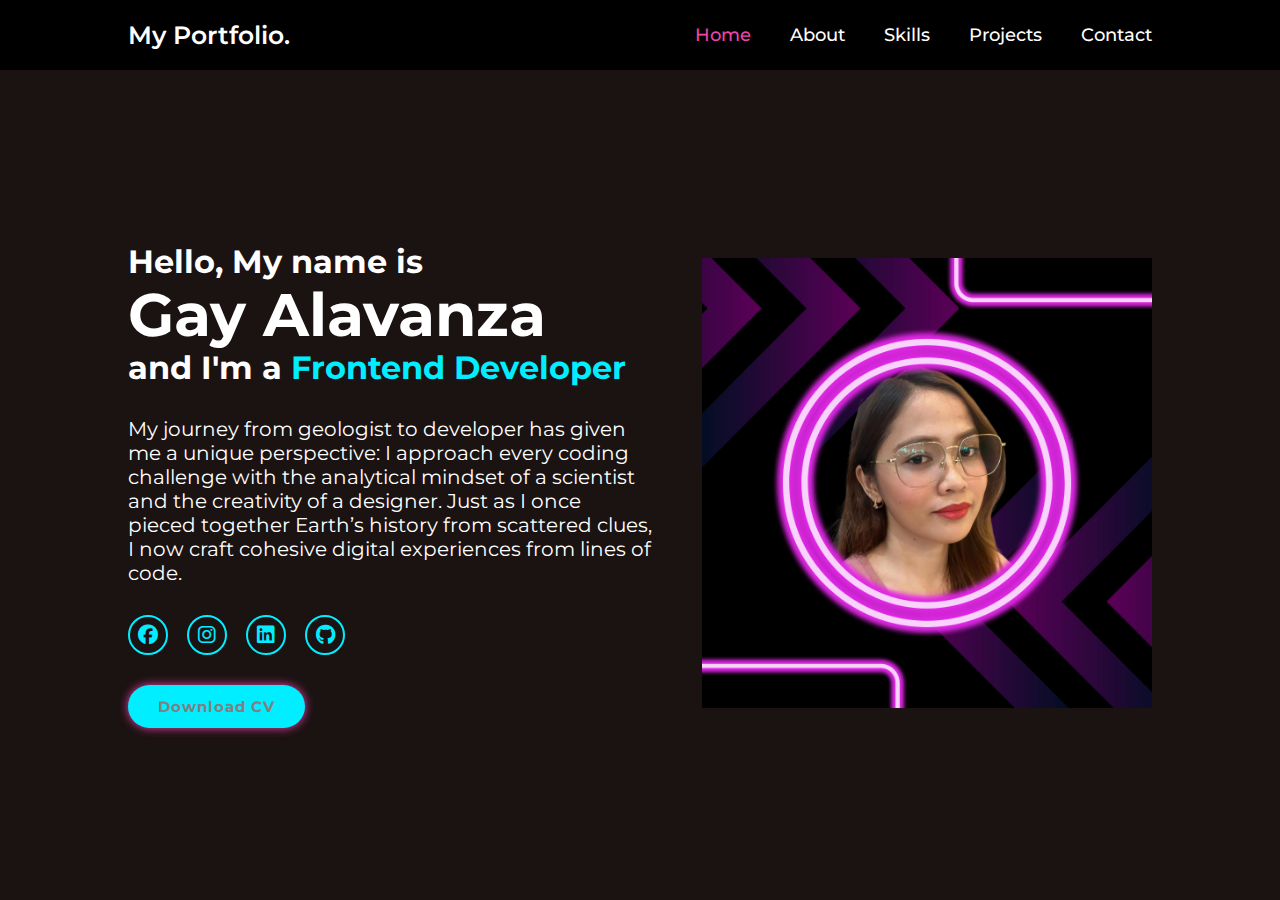
<file: index.html>
<!DOCTYPE html>
<html lang="en">
    <head>
        <meta charset="UTF-8">
        <meta http-equiv="X-UA-Compatible" content="IE-edge">
        <meta name="viewport" content="width=device-width, initial-scale=1.0">
        <title>Welcome to my Portfolio!</title>
        <link rel="preconnect" href="https://fonts.googleapis.com">
        <link rel="preconnect" href="https://fonts.gstatic.com" crossorigin>
        <link href="https://fonts.googleapis.com/css2?family=Montserrat:ital,wght@0,100..900;1,100..900&display=swap" rel="stylesheet">   
        <link rel="stylesheet" href="styles.css">
        <link rel="stylesheet" href="https://cdnjs.cloudflare.com/ajax/libs/font-awesome/6.5.2/css/all.min.css">   
    </head>
    <body>
        <header class="header">
            <p class="logo">My Portfolio.</p>
            <nav class="navbar">
                <a href="index.html" id="mainPage" class="active">Home</a>
                <a href="about-page/about.html" id="aboutPage" target="_blank">About</a>
                <a href="skills/skills.html" id="skillsPage" target="_blank">Skills</a>
                <a href="projects/projects.html" id="projectsPage" target="_blank">Projects</a>
                <a href="contact/contact.html" id="contactPage" target="_blank">Contact</a>
            </nav>
        </header>
        <section class="home">
            <div class="home-content">
                <h3>Hello, My name is</h3>
                <h1>Gay Alavanza</h1>
                <h3>and I'm a <span>Frontend Developer</span></h3>
                <p>My journey from geologist to developer has given me a unique perspective: I approach every coding challenge with the analytical mindset of a scientist and the creativity of a designer. Just as I once pieced together Earth’s history from scattered clues, I now craft cohesive digital experiences from lines of code.</p>
                <div class="social-media">
                    <a href="https://www.facebook.com/gayy.alavanza" id="facebook" target="_blank"><i class="fa-brands fa-facebook"></i></a>
                    <a href="https://www.instagram.com/lady_gster/profilecard/?igsh=MXAweDh5MjRwbDRmZQ==" id="instagram" target="_blank"><i class="fa-brands fa-instagram"></i></a>
                    <a href="https://www.linkedin.com/in/gay-alavanza-4215192a5/" id="linkedin" target="_blank"><i class="fa-brands fa-linkedin"></i></a>
                    <a href="https://github.com/gaalavanza" id="github" target="_blank"><i class="fa-brands fa-github"></i></a>
                </div>
                <a href="cv/gay-acut-alavanza-cv.pdf" class="btn" target="_blank">Download CV</a>
            </div>
            <div class="home-img">
                <img src="image/my-pic.jpg">
            </div>
        </section>
    </body>
</html>
</file>
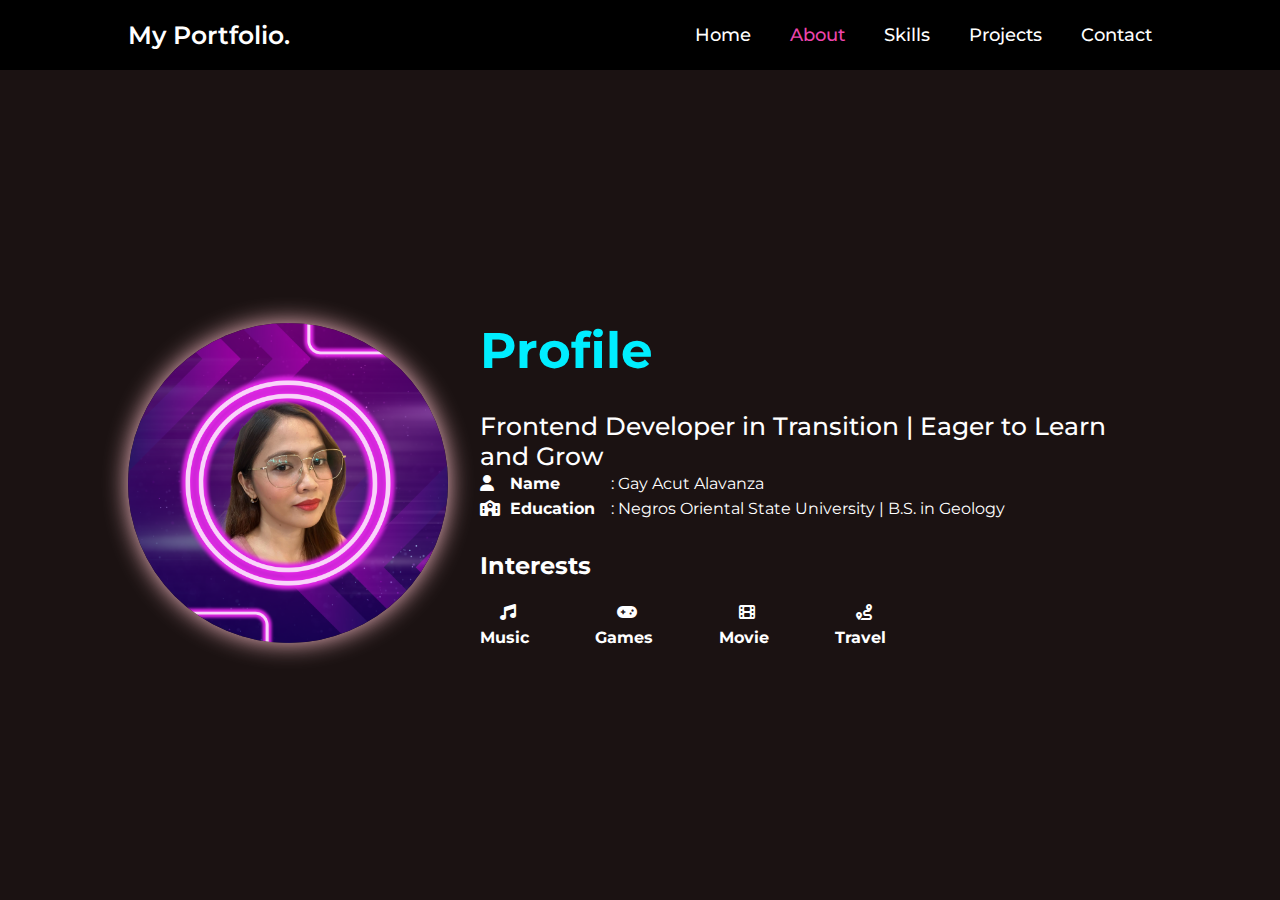
<file: about-page/about.html>
<!DOCTYPE html>
<html lang="en">
    <head>
        <meta charset="UTF-8">
        <meta http-equiv="X-UA-Compatible" content="IE-edge">
        <meta name="viewport" content="width=device-width, initial-scale=1.0">
        <title>About Me</title>
        <link rel="preconnect" href="https://fonts.googleapis.com">
        <link rel="preconnect" href="https://fonts.gstatic.com" crossorigin>
        <link href="https://fonts.googleapis.com/css2?family=Montserrat:ital,wght@0,100..900;1,100..900&display=swap" rel="stylesheet">   
        <link rel="stylesheet" href="about.css">
        <link rel="stylesheet" href="https://cdnjs.cloudflare.com/ajax/libs/font-awesome/6.5.2/css/all.min.css">
    </head>
    <body>
        <header class="header">
                <p class="logo">My Portfolio.</p>
                <nav class="navbar">
                    <a href="../index.html" id="mainPage" target="_blank">Home</a>
                    <a href="about.html" id="aboutPage" class="active">About</a>
                    <a href="../skills/skills.html" id="skillsPage" target="_blank">Skills</a>
                    <a href="../projects/projects.html" id="projectsPage" target="_blank">Projects</a>
                    <a href="../contact/contact.html" id="contactPage" target="_blank">Contact</a>
                </nav>
        </header>
        <section class="introduction">
            <div class="intro-img"><img src="image/me1.png"></div>
            <div class="introduction-content">
                <h1>Profile</h1>
                <p>Frontend Developer in Transition | Eager to Learn and Grow</p>
                <ul>
                    <li><i class="fa-solid fa-user"></i><b>Name</b>: Gay Acut Alavanza</li>
                    <li><i class="fa-solid fa-school"></i><b>Education</b>: Negros Oriental State University | B.S. in Geology</li>
                </ul>
                <h2>Interests</h2>
                <ul class="interests">
                    <li><i class="fa-solid fa-music"></i><b>Music</b></li>
                    <li><i class="fa-solid fa-gamepad"></i><b>Games</b></li>
                    <li><i class="fa-solid fa-film"></i><b>Movie</b></li>
                    <li><i class="fa-solid fa-route"></i><b>Travel</b></li>
                </ul>
            </div>
        </section>
    </body>
</html>
</file>
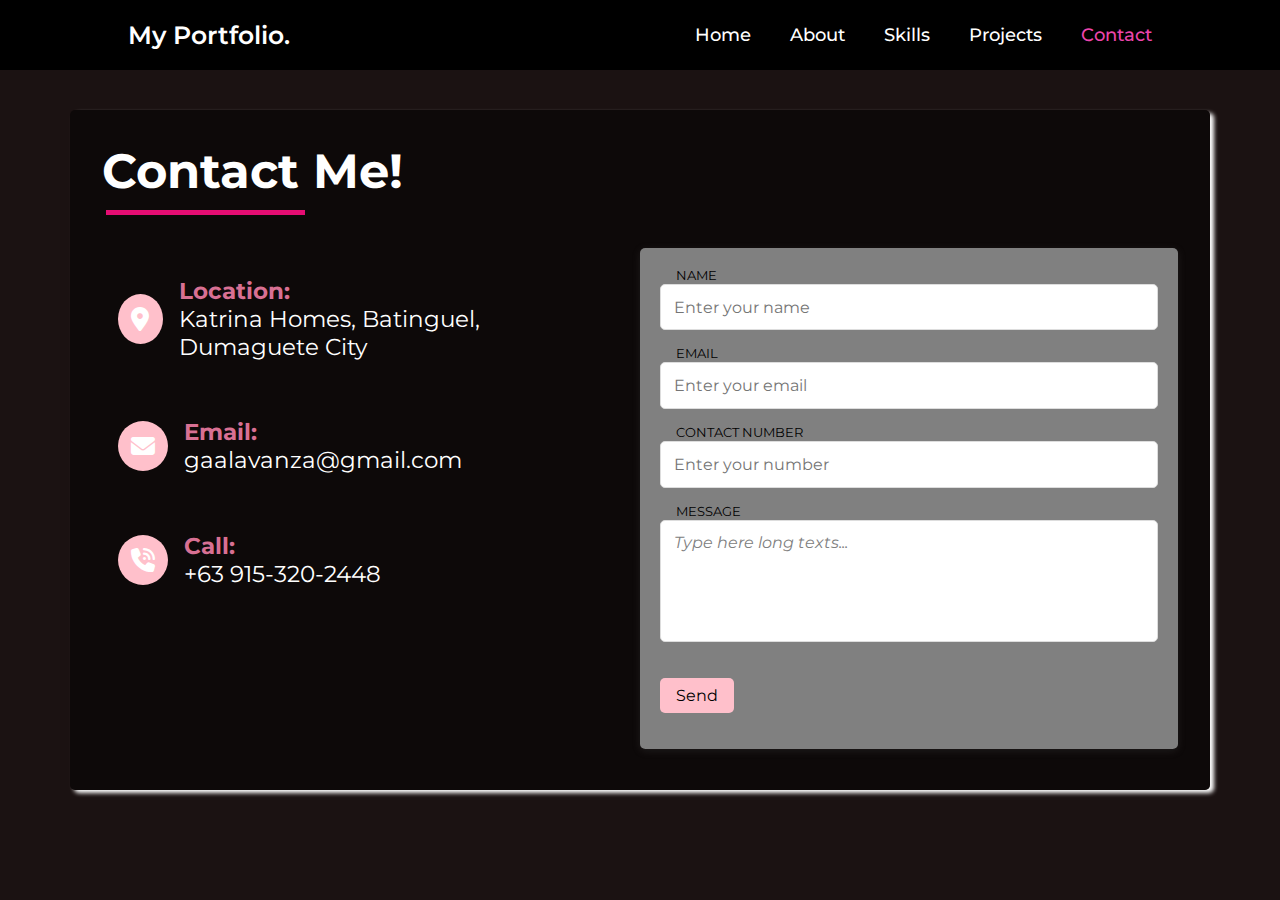
<file: contact/contact.html>
<!DOCTYPE html>
<html lang="en">
    <head>
        <meta charset="UTF-8">
        <meta http-equiv="X-UA-Compatible" content="IE-edge">
        <meta name="viewport" content="width=device-width, initial-scale=1.0">
        <title>Contact Form</title>
        <link rel="preconnect" href="https://fonts.googleapis.com">
        <link rel="preconnect" href="https://fonts.gstatic.com" crossorigin>
        <link href="https://fonts.googleapis.com/css2?family=Montserrat:ital,wght@0,100..900;1,100..900&display=swap" rel="stylesheet">   
        <link rel="stylesheet" href="contact.css">
        <link rel="stylesheet" href="https://cdnjs.cloudflare.com/ajax/libs/font-awesome/6.7.2/css/all.min.css">   
    </head>
    <body>
        <header class="header">
            <p class="logo">My Portfolio.</p>
            <nav class="navbar">
                <a href="../index.html" id="mainPage" target="_blank">Home</a>
                <a href="../about-page/about.html" id="aboutPage" target="_blank">About</a>
                <a href="../skills/skills.html" id="skillsPage" target="_blank">Skills</a>
                <a href="../projects/projects.html" id="projectsPage" target="_blank">Projects</a>
                <a href="contact.html" id="contactPage" class="active">Contact</a>
            </nav>
        </header>
        <div class="form-container">
            <div class="wrapper">
                <h2>Contact Me!</h2>
                <div class="form-section">
                    <div class="form-details">
                        <ul>
                            <li>
                                <div class="icons"><i class="fa fa-location-dot"></i></div>
                                <div class="content"><strong>Location:</strong><p>Katrina Homes, Batinguel, Dumaguete City</p></div>
                            </li>
                            <li>
                                <div class="icons"><i class="fa fa-envelope"></i></div>
                                <div class="content"><strong>Email:</strong><p>gaalavanza@gmail.com</p></div>
                            </li>
                            <li>
                                <div class="icons"><i class="fa fa-phone-volume"></i></div>
                                <div class="content"><strong>Call:</strong><p>+63 915-320-2448</p></div>
                            </li>
                        </ul>
                    </div>
                    <div class="input-field">
                        <form action="">
                            <div class="form-group">
                                <label for="formControlInput" class="form-label">Name</label>
                                <input type="text" id="text" name="name" class="form-control" placeholder="Enter your name" required>
                            </div>
                            <div class="form-group">
                                <label for="formControlInput" class="form-label">Email</label>
                                <input type="email" id="email" name="email" class="form-control" placeholder="Enter your email" required>
                            </div>
                            <div class="form-group">
                                <label for="formControlInput" class="form-label">Contact Number</label>
                                <input type="tel" id="tel" name="number" class="form-control" placeholder="Enter your number" required>
                            </div>
                            <div class="form-group">
                                <label for="formControlInput" class="form-label">Message</label>
                                <textarea name="message" class="form-control" id="FormControlTextarea" rows="5" cols="67" required>Type here long texts...</textarea>
                            </div>
                            <button class="btn btn-primary">Send</button>
                        </form>
                    </div>
                </div>
            </div>
        </div>
    </body>
</html>
</file>
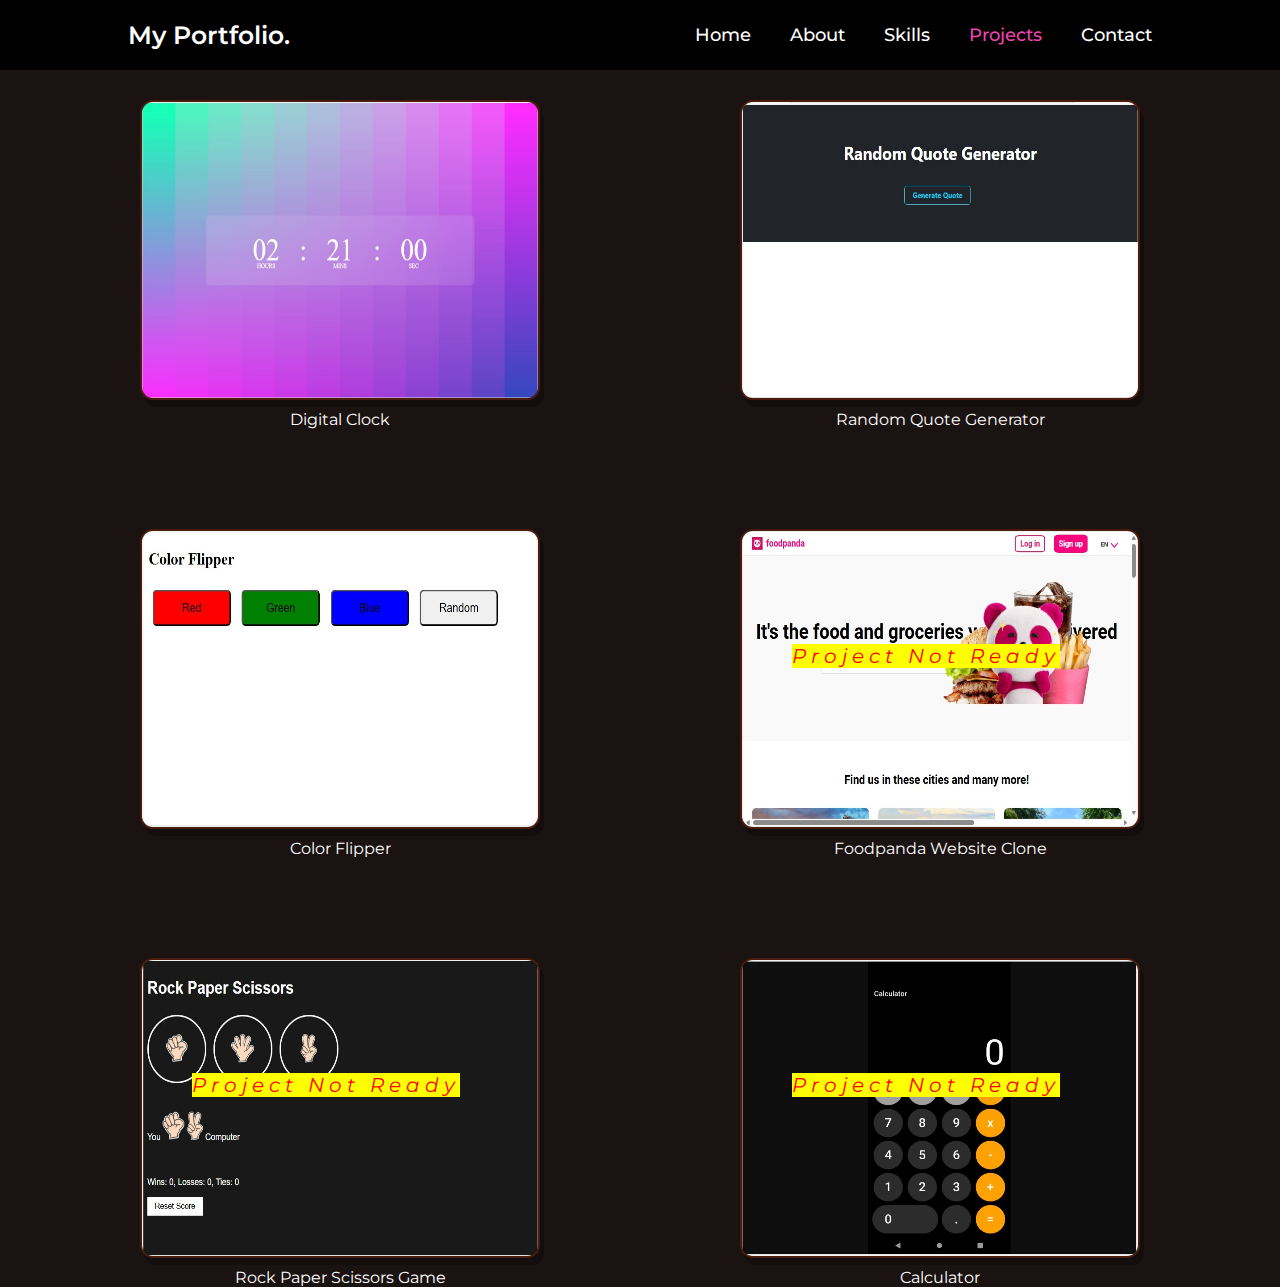
<file: projects/projects.html>
<!DOCTYPE html>
<html lang="en">
    <head>
        <meta charset="UTF-8">
        <meta http-equiv="X-UA-Compatible" content="IE-edge">
        <meta name="viewport" content="width=device-width, initial-scale=1.0">
        <title>Projects</title>
        <link rel="preconnect" href="https://fonts.googleapis.com">
        <link rel="preconnect" href="https://fonts.gstatic.com" crossorigin>
        <link href="https://fonts.googleapis.com/css2?family=Montserrat:ital,wght@0,100..900;1,100..900&display=swap" rel="stylesheet">   
        <link rel="stylesheet" href="projects.css">
    </head>
    <body>
        <header class="header">
            <p class="logo">My Portfolio.</p>
            <nav class="navbar">
                <a href="../index.html" id="mainPage" target="_blank">Home</a>
                <a href="../about-page/about.html" id="aboutPage" target="_blank">About</a>
                <a href="../skills/skills.html" id="skillsPage" target="_blank">Skills</a>
                <a href="projects.html" id="projectsPage" class="active">Projects</a>
                <a href="../contact/contact.html" id="contactPage" target="_blank">Contact</a>
            </nav>
        </header>
        <div>
            <figure>
                <a href="project-files/digital-clock/digital-clock.html" target="_blank"><img src="images/digital-clock.jpg" alt="digital clock"></a>
                <figcaption>Digital Clock</figcaption>
            </figure>
            <figure>
                <a href="project-files/quote-generator/quote.html" target="_blank"><img src="images/random-quote-generator.jpg" alt="quote generator" target="_blank"></a>
                <figcaption>Random Quote Generator</figcaption>
            </figure>
            <figure>
                <a href="project-files/color-flipper/color-flipper.html" target="_blank"><img src="images/color-flipper.jpg" alt="color flipper" target="_blank"></a>
                <figcaption>Color Flipper</figcaption>
            </figure>
            <figure class="not-ready">
                <a href="#"><img src="images/clone-site.jpg" alt="Foodpanda Website Clone"></a>
                <p class="img-description">Project Not Ready</p>
                <figcaption>Foodpanda Website Clone</figcaption>
            </figure>
            <figure class="not-ready">
                <a href="#"><img src="images/rock-paper-scissors.jpg" alt="Rock Paper Scissors"></a>
                <p class="img-description">Project Not Ready</p>
                <figcaption>Rock Paper Scissors Game</figcaption>
            </figure>
            <figure class="not-ready">
                <a href="#"><img src="images/calculator.jpg" alt="Calculator"></a>
                <p class="img-description">Project Not Ready</p>
                <figcaption>Calculator</figcaption>
            </figure>
        </div>
    <body>
</html>
</file>
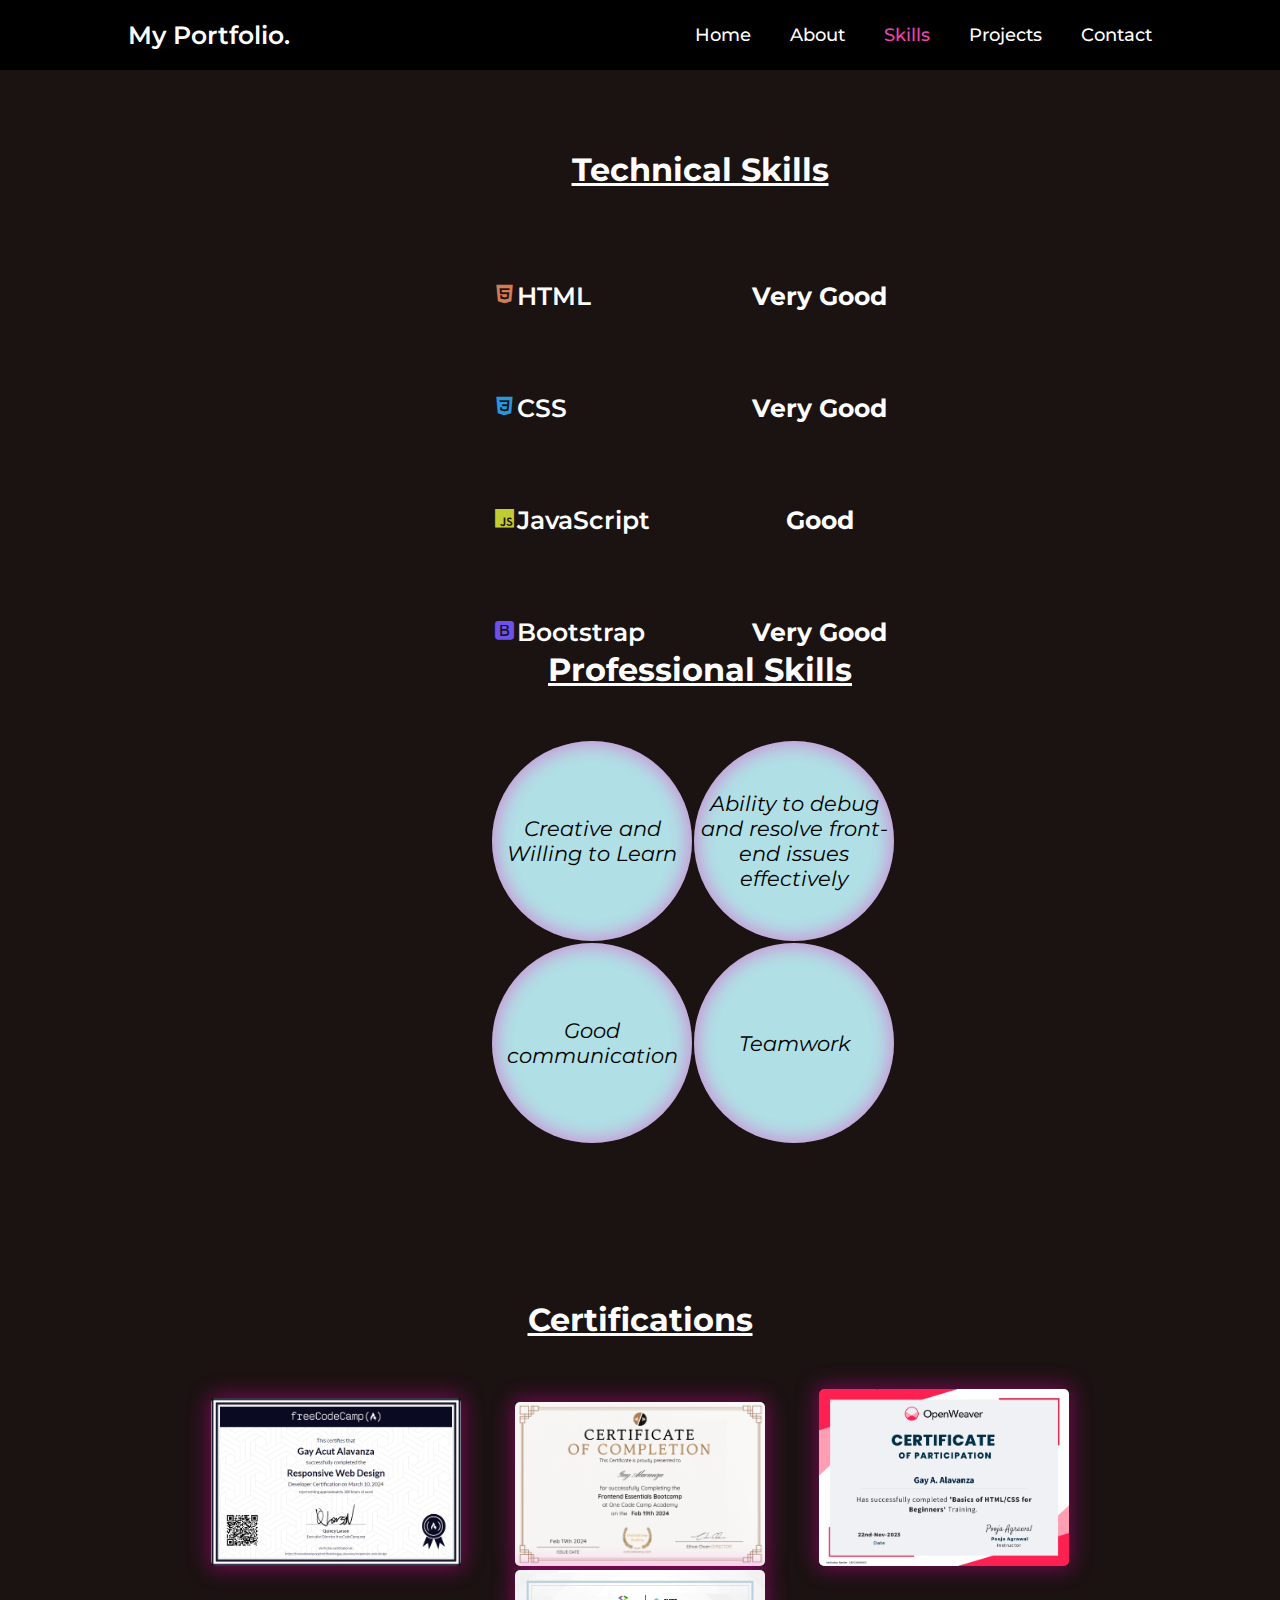
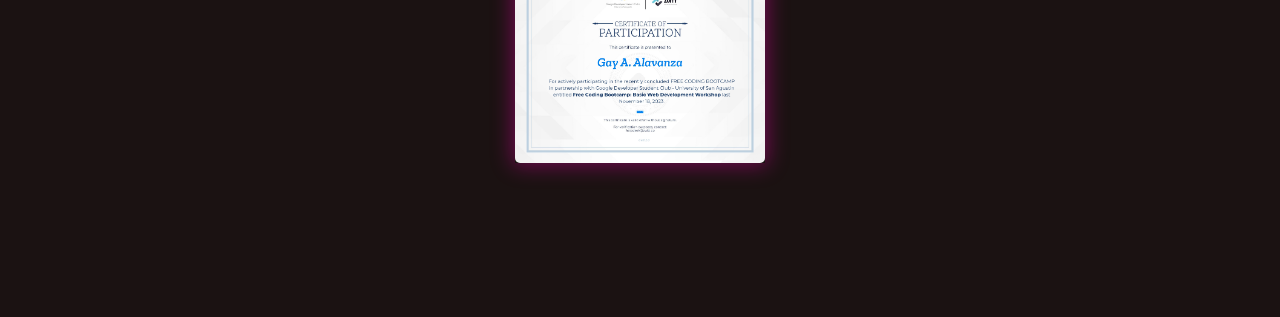
<file: skills/skills.html>
<!DOCTYPE html>
<html lang="en">
    <head>
        <meta charset="UTF-8">
        <meta http-equiv="X-UA-Compatible" content="IE-edge">
        <meta name="viewport" content="width=device-width, initial-scale=1.0">
        <title>My Skills</title>
        <link rel="preconnect" href="https://fonts.googleapis.com">
        <link rel="preconnect" href="https://fonts.gstatic.com" crossorigin>
        <link href="https://fonts.googleapis.com/css2?family=Montserrat:ital,wght@0,100..900;1,100..900&display=swap" rel="stylesheet">   
        <link rel="stylesheet" href="skills.css">
        <link href='https://unpkg.com/boxicons@2.1.4/css/boxicons.min.css' rel='stylesheet'>
    </head>
    <body>
        <header class="header">
            <p class="logo">My Portfolio.</p>
            <nav class="navbar">
                <a href="../index.html" id="mainPage" target="_blank">Home</a>
                <a href="../about-page/about.html" id="aboutPage" target="_blank">About</a>
                <a href="skills.html" id="skillsPage" class="active">Skills</a>
                <a href="../projects/projects.html" id="projectsPage" target="_blank">Projects</a>
                <a href="../contact/contact.html" id="contactPage" target="_blank">Contact</a>
            </nav>
        </header>
        <section>
            <div class="container1">
                <h1 class="heading">Technical Skills</h1>
                <div class="technical">
                    <div>
                        <div>
                            <table>
                                <tr>
                                    <td><div class="logo"><i class='bx bxl-html5'></i><span>HTML</span></div></td>
                                    <td><p class="rating">Very Good</p></td>
                                </tr>
                                <tr>
                                    <td><div class="logo"><i class='bx bxl-css3'></i><span>CSS</span></div></td>
                                    <td><p class="rating">Very Good</p></td>
                                </tr>
                                <tr>
                                    <td><div class="logo"><i class='bx bxl-javascript'></i><span>JavaScript</span></div></td>
                                    <td><p class="rating">Good</p></td>
                                </tr>
                                <tr>
                                    <td><div class="logo"><i class='bx bxl-bootstrap'></i><span>Bootstrap</span></div></td>
                                    <td><p class="rating">Very Good</p></td>
                                </tr>
                            </table>
                        </div>
                    </div>
                </div> 
            </div> 
            <div class="container1">
                <h1 class="heading">Professional Skills</h1>
                <div class="professional">
                    <div>
                        <div>
                            <table>
                                <tr>
                                    <td><div class="circle">Creative and Willing to Learn</div></td>
                                    <td><div class="circle">Ability to debug and resolve front-end issues effectively</div></td>
                                </tr>
                                <tr>
                                    <td><div class="circle">Good communication</div></td>
                                    <td><div class="circle">Teamwork</div></td>
                                </tr>
                            </table>
                        </div>
                    </div>
                </div> 
            </div>
        </section>
        <section>
            <div class="container2">
                <h1 class="heading">Certifications</h1>
                <div class="box"><img src="image/responsive-web-design.png" alt="certificate1"></div>
                <div class="box"><img src="image/essentials.png" alt="certificate2"></div>
                <div class="box"><img src="image/basics.jpg" alt="certificate3"></div>
                <div class="box"><img src="image/webdev.jpg" alt="certificate4"></div>
            </div>
        </section>   
    </body>
</html>
</file>
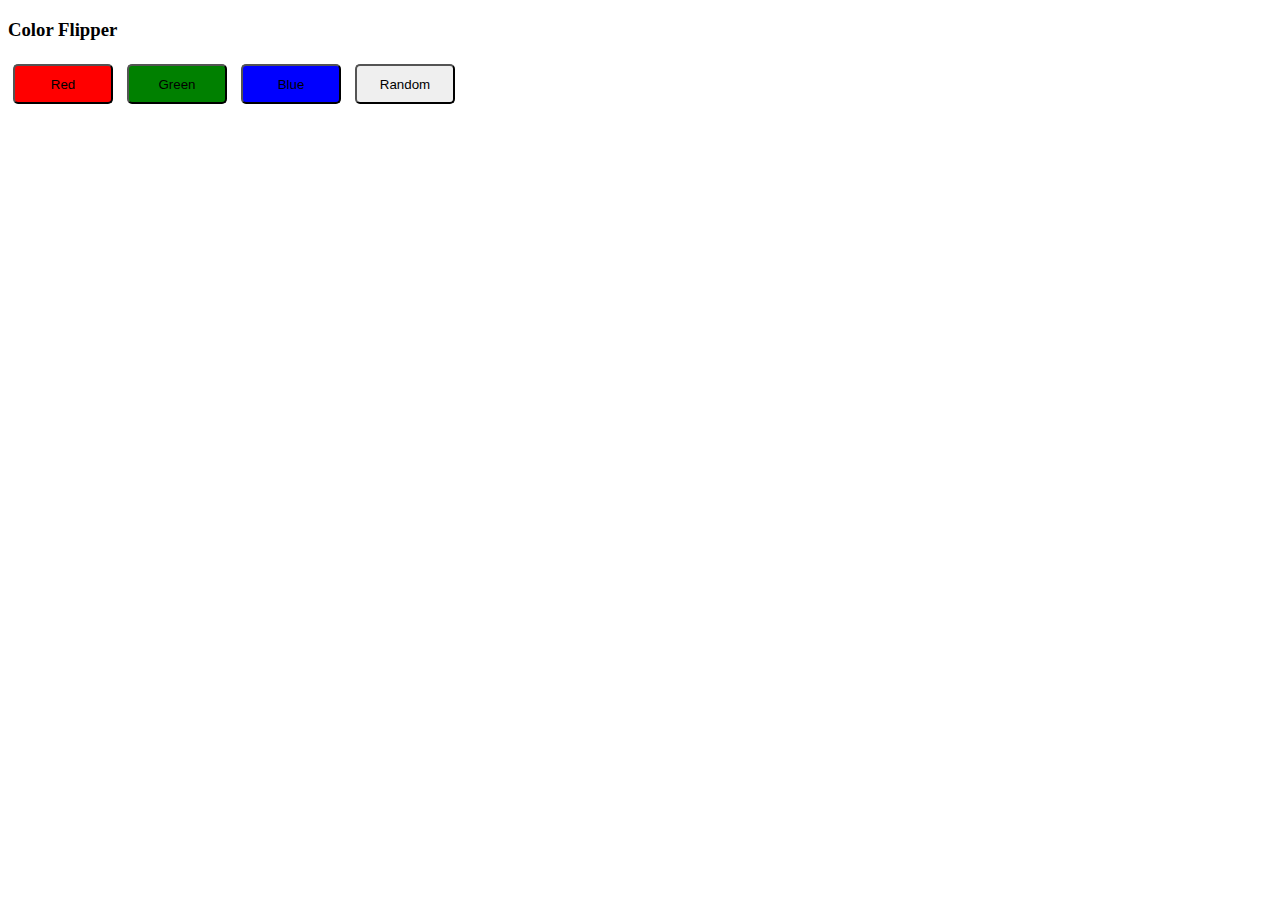
<file: projects/project-files/color-flipper/color-flipper.html>
<!DOCTYPE html>
<html lang="en">
    <head>
        <meta charset="UTF-8">
        <meta name="viewport" content="width=device-width, initial-scale=1.0">
        <title>Color Flipper</title>
        <link rel="stylesheet" href="color-flipper.css">
    </head>
    <body>
        <h3>Color Flipper</h3>
        <button id="red" onclick="setColor('red')">Red</button>
        <button id="green" onclick="setColor('green')">Green</button>
        <button id="blue" onclick="setColor('blue')">Blue</button>
        <button onclick="randomColor()">Random</button>
    <script src="color-flipper.js"></script>
    </body>
</html>
</file>
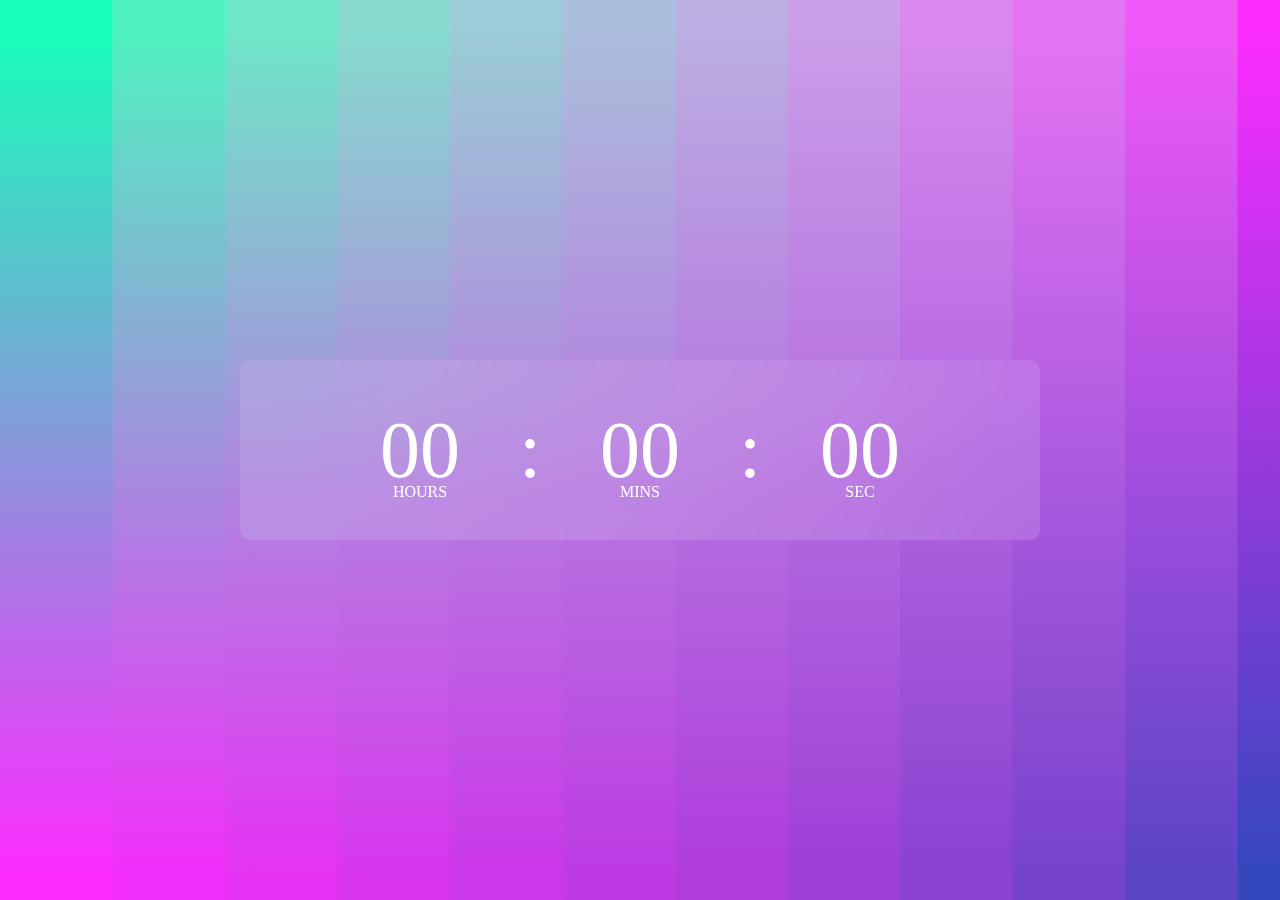
<file: projects/project-files/digital-clock/digital-clock.html>
<!DOCTYPE html>
<html lang="en">
<head>
    <meta charset="UTF-8">
    <meta name="viewport" content="width=device-width, initial-scale=1.0">
    <title>Digital Clock</title>
    <link rel="stylesheet" href="digital-clock.css">
    
</head>
<body>
    <div class="container">
        <div class="clock">
            <span id="hrs">00</span>
            <span>:</span>
            <span id="min">00</span>
            <span>:</span>
            <span id="sec">00</span>
        </div>
    </div>
    <script src="digital-clock.js"></script>
</body>
</html>
</file>
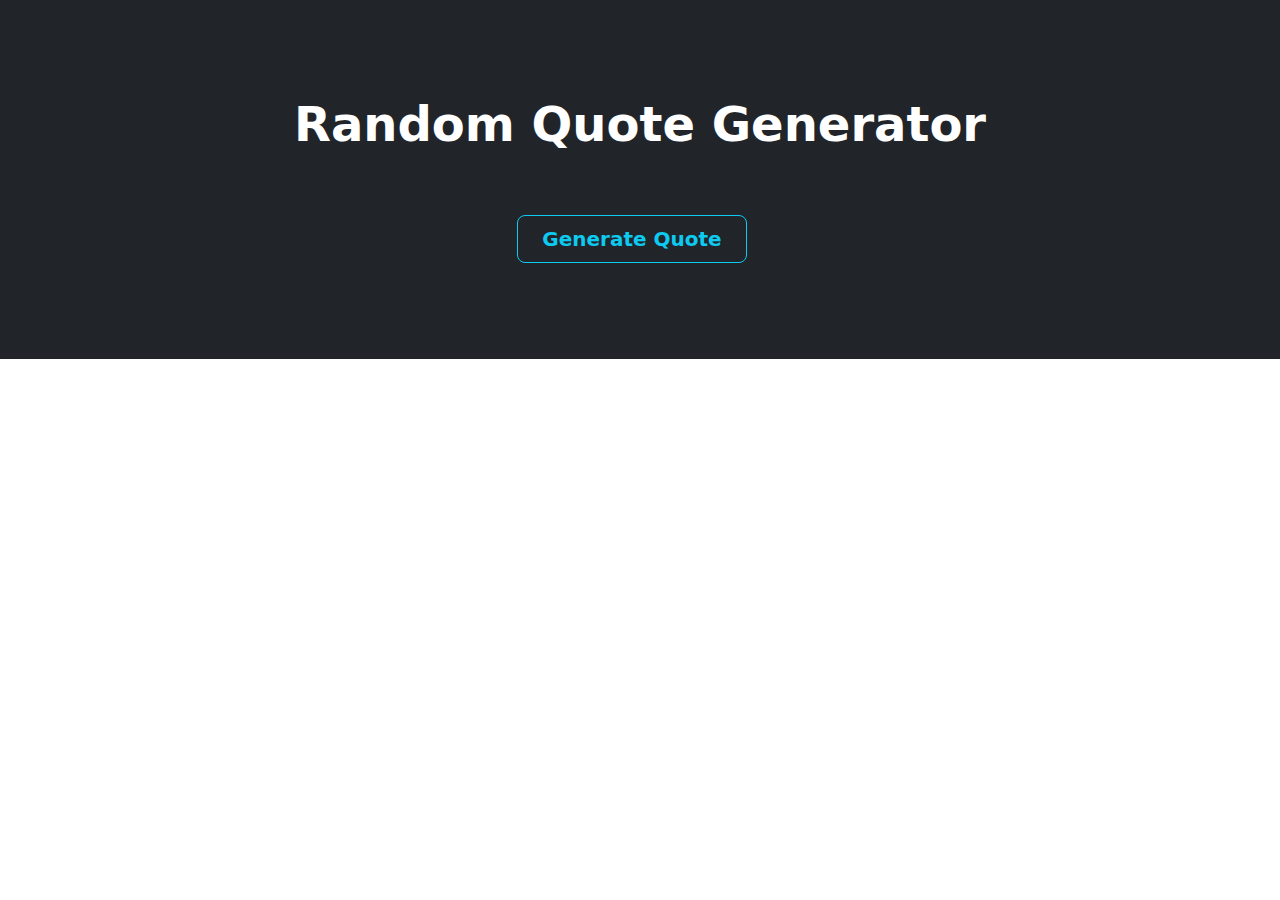
<file: projects/project-files/quote-generator/quote.html>
<!DOCTYPE html>
<html lang="en">
<head>
    <meta charset="UTF-8">
    <meta name="viewport" content="width=device-width, initial-scale=1.0">
    <title>Random Quote Generator</title>
    <link href="https://cdn.jsdelivr.net/npm/bootstrap@5.3.3/dist/css/bootstrap.min.css" rel="stylesheet" integrity="sha384-QWTKZyjpPEjISv5WaRU9OFeRpok6YctnYmDr5pNlyT2bRjXh0JMhjY6hW+ALEwIH" crossorigin="anonymous">
    <link rel="stylesheet" href="quote.css">
    <link rel="preconnect" href="https://fonts.googleapis.com">
    <link rel="preconnect" href="https://fonts.gstatic.com" crossorigin>
    <link href="https://fonts.googleapis.com/css2?family=Dancing+Script:wght@400..700&display=swap" rel="stylesheet">
</head>
<body>
   <div class="bg-dark text-secondary px-4 py-5 text-center">
        <div class="py-5">
          <h1 class="display-5 fw-bold text-white">Random Quote Generator</h1>
          <div class="col-lg-6 mx-auto">
            <p id="quote"></p>
            <div class="d-grid gap-2 d-sm-flex justify-content-sm-center">
              <button type="button" class="btn btn-outline-info btn-lg px-4 me-sm-3 fw-bold" onclick="generateQuote()">Generate Quote</button>
            </div>
          </div>
        </div>
      </div>
      <script src="quote.js"></script>
</body>
</html>
</file>
<file: styles.css>
* {
    font-family: "Montserrat", sans-serif;
    margin: 0;
    padding: 0;
    box-sizing: border-box;
  }

body {
    background: #1B1212;
    color: #FFFFFF;
    overflow: auto;
}

.header {
    position: fixed;
    top: 0;
    left: 0;
    width: 100%;
    padding: 20px 10%;
    background: transparent;
    background-color: #000000;
    display: flex;
    justify-content: space-between;
    align-items: center;
    z-index: 100;
}

.logo {
    font-size: 25px;
    color: #FFFFFF;
    text-decoration: none;
    font-weight: 600;
    cursor: default;
}

.navbar a {
    font-size: 18px;
    color: #FFFFFF;
    text-decoration: none;
    font-weight: 500;
    margin-left: 35px;
    transition: 0.5s;
}

.navbar a.active {
    color: #ED45AD;
}

.navbar a:hover {
    color: #ED45AD;
}

.home {
    position: relative;
    width: 100%;
    height: 100vh;
    display: flex;
    justify-content: center;
    align-items: center;
    padding: 70px 10% 0;
    overflow: auto;
}

.home-content {
    max-width: 700px;
    padding-right: 50px;
}

.home-content h3 {
    font-size: 32px;
    font-weight: 700;
}

.home-content h3:nth-of-type(2) {
    margin-bottom: 30px;
}

.home-content h3 span {
    color: #00EEFF;
}

.home-content h1 {
    font-size: 60px;
    font-weight: 700;
    margin: -3px 0;
}

.home-content p {
    font-size: 20px;
}

.home-img img {
    max-width: 450px;
}

.social-media a {
    display: inline-flex;
    justify-content: center;
    align-items: center;
    width: 40px;
    height: 40px;
    background: transparent;
    border: 2px solid #00EEFF;
    border-radius: 50%;
    font-size: 20px;
    color: #00EEFF;
    text-decoration: none;
    margin: 30px 15px 30px 0;
    transition: 0.5s ease;
}

.social-media a:hover {
    background: #00EEFF;
    color: #808080;
    box-shadow: 0 0 10px #ED45AD;
}

.btn {
    display: inline-block;
    padding: 12px 30px;
    background: #00EEFF;
    border-radius: 50px;
    box-shadow: 0 0 10px #ED45AD;
    font-size: 15px;
    color: #808080;
    letter-spacing: 1px;
    text-decoration: none;
    font-weight: 700;
}

@media only screen and (max-device-width : 480px) {
    .introduction {
        width: 100%;
        height: 80dvh;
        flex-wrap: wrap;
    }
    
    h1, h3, p {
        align-self: auto;
        font-size: x-small;
    }
    
    #aboutPage, #skillsPage, #projectsPage,#contactPage {
        font-size: 10px;
    }

    .home-content {
        max-width: 700px;
        max-height: 100px;
        padding-right: 50px;
    }

    .home-img img {
        position: absolute;
        top: 125px;
        left: 20%;
        max-width: 200px;
        box-shadow: 0 0 20px #FFC0CB;
        display: block;
    }
}

@media only screen and (max-device-width: 600px) {
    .introduction {
        width: 100%;
        height: 80dvh;
        flex-wrap: wrap;
    }

    h1, h3, p {
        align-self: auto;
        font-size: x-small;
        
    }
    
    #aboutPage, #skillsPage, #projectsPage,#contactPage {
        font-size: 12px;
    }

    .home-content {
        max-width: 700px;
        max-height: 100px;
        padding-right: 50px;
    }

    .home-img img {
        position: absolute;
        top: 125px;
        left: 30%;
        max-width: 200px;
        box-shadow: 0 0 20px #FFC0CB;
        margin-bottom: 70px;  
        display: block;
    }
}
</file>
<file: about-page/about.css>
* {
    font-family: "Montserrat", sans-serif;
    margin: 0;
    padding: 0;
    box-sizing: border-box;
  }

body {
    background: #1B1212;
    color: #FFFFFF;
    overflow: auto;
}

.header {
    position: fixed;
    top: 0;
    left: 0;
    width: 100%;
    padding: 20px 10%;
    background: transparent;
    background-color: black;
    display: flex;
    justify-content: space-between;
    align-items: center;
    z-index: 100;
}

.logo {
    font-size: 25px;
    color: #FFFFFF;
    text-decoration: none;
    font-weight: 600;
    cursor: default;
    vertical-align: middle;
    display: inline-block;
}

.navbar a {
    font-size: 18px;
    color: #FFFFFF;
    text-decoration: none;
    font-weight: 500;
    margin-left: 35px;
    transition: 0.5s;
}

.navbar a.active {
    color: #ED45AD;
}

.navbar a:hover {
    color: #ED45AD;
}

.introduction {
    position: relative;
    width: 100%;
    height: 100vh;
    display: flex;
    justify-content: center;
    align-items: center;
    padding: 70px 10% 0;
    gap: 2rem;
}

li .fa-solid {
    padding-right: 10px;
}

.introduction h1 {
    margin-bottom:30px;
    font-size: 50px;
    font-weight: 700;
    color: #00EEFF;
}

.introduction p {
    font-size: 25px;
    font-weight: 500;
}

.introduction h2 {
    margin: 30px 0 20px 0;
}

.intro-img img {
    position: relative;
    max-width: 320px;
    border-radius: 50%;
    box-shadow: 0 0 25px #FFC0CB;  
}

ul {
    list-style: none;
    display: block;
    line-height: 25px;
}
  
li {
    display: table-row;
}
  
b {
    display: table-cell;
    padding-right: 1em;
}

ul.interests {
    display: flex;
    gap: 50px;
    text-align: center;   
    align-items: center; 
}

@media only screen and (max-device-width: 480px) {
    h1, p, li {
        align-self: auto;
        font-size: x-small;
    }
    
    #mainPage, #skillsPage, #projectsPage, #contactPage {
        font-size: 10px;
    }

    .intro-img img {
        top: 50px;
        max-width: 200px;
        margin-bottom: 50px;  
    }
}

@media only screen and (max-device-width: 600px) {
    .introduction {
        width: 100%;
        height: 100dvh;
        flex-wrap: wrap;
    }
    h1, p, li {
        align-self: auto;
        font-size: small;
    }
    
    #mainPage, #skillsPage, #projectsPage, #contactPage {
        font-size: 12px;
    }

    .intro-img img {
        top: 50px;
        max-width: 200px;
        margin-bottom: 50px;  
    }
}
</file>
<file: contact/contact.css>
* {
    font-family: "Montserrat", sans-serif;
    margin: 0;
    padding: 0;
    box-sizing: border-box;
  }

body {
    background: #1B1212;
    color: #FFFFFF;
}

.header {
    position: fixed;
    top: 0;
    left: 0;
    width: 100%;
    padding: 20px 10%;
    background: transparent;
    background-color: black;
    display: flex;
    justify-content: space-between;
    align-items: center;
    z-index: 100;
}

.logo {
    font-size: 25px;
    color: #FFFFFF;
    text-decoration: none;
    font-weight: 600;
    cursor: default;
    vertical-align: middle;
    display: inline-block;
}

.navbar a {
    font-size: 18px;
    color: #FFFFFF;
    text-decoration: none;
    font-weight: 500;
    margin-left: 35px;
    transition: 0.5s; 
}

.navbar a.active {
    color: #ED45AD;
}

.navbar a:hover {
    color: #ED45AD;
}

body {
    overflow: hidden;
}

.form-container {
    display: flex;
    align-items: center;
    justify-content: center;
    min-height: 100vh;
}

.wrapper {
    max-width: 1140px;
    margin: 0 auto;
    padding: 0 1rem;
    background: rgba(0, 0, 0, 0.5);
    width: 100%;
    height: 100%;
    box-shadow: 4px 3px 4px #FFFFFF;
    border-radius: 5px;
}

.wrapper h2 {
    font-size: 3rem;
    color: #FFFFFF;
    padding: 2rem 1rem;
    position: relative;
}

.wrapper h2::after {
    content: "";
    position: absolute;
    height: 5px;
    top: 100px;
    left: 20px;
    width: 18%;
    background: #E50D73;
}

.form-section {
    display: grid;
    grid-template-columns: repeat(2, 1fr);
    padding: 1rem;
}

.form-section ul {
    list-style-type: none;
    display: flex;
    flex-direction: column;
}

.form-details .icons {
    background: #FFC0CB;
    width: 50px;
    height: 50px;
    margin-right: 1rem;
    border-radius: 50%;
}

.form-details li {
    display: flex;
    align-items: center;
    padding: 1rem;
    color: #FFFFFF;
    margin: 0.8rem 0;
    font-size: 23px;
}

.form-details li i {
    font-size: 1.5rem;
    display: flex;
    align-items: center;
    justify-content: center;
    height: inherit;
}

.form-details strong {
    color: #D87093;
}

.form-group {
    position: relative;
}

.form-group .form-control {
    width: 100%;
    outline: none;
    border: 1px solid #DDDDDD;
    padding: 0.8rem;
    margin: 1rem 0;
    resize: none;
    border-radius: 5px;
    font-size: 1rem;
}

.form-group label {
    position: absolute;
    top: -1rem;
    left: 0;
    padding: 1rem;
    pointer-events: none;
    font-size: 0.8rem;
    color: #000000;
    text-transform: uppercase;
    display: block;
}

.form-group label:last-child {
    display: block;
    margin-bottom: 5px;
}

textarea {
    margin-top: 5px;
    color: #808080;
    font-style: italic;
}

.input-field {
    box-shadow: rgba(99, 99, 99, 0.2) 0px 2px 8px 0px;
    background-color: #808080;
    padding: 20px;
    margin-bottom: 25px;
    border: none;
    border-radius: 1%;
}

.input-field button {
    outline: none;
    border: none;
    background: #FFC0CB;
    color: #000000;
    padding: 0.5rem 1rem;
    border-radius: 5px;
    font-size: 1rem;
    margin: 1rem 0;
    cursor: pointer;

}

@media only screen and (max-device-width : 480px) {
    body {
        overflow: visible;
    }

    .introduction {
        width: 100%;
        height: 80dvh;
        flex-wrap: wrap;
    }

    h1, p, li {
        align-self: auto;
        font-size: x-small;
    }
    
    #mainPage, #skillsPage, #projectsPage,#aboutPage {
        font-size: 10px;
    }

    .form-section {
        grid-template-columns: 1fr;
        padding: 0;
    }

    .wrapper h2 {
        font-size: 10px;
    }
    
    .wrapper h2::after {
        content: "";
        position: absolute;
        height: 3px;
        top: 90px;
    }

    .form-details li {
        margin: 0.5rem 0;
        padding: 0.5rem;
    }

    .form-details {
        margin: 20px 0;
    }
}

@media only screen and (max-device-width : 600px) {
    body {
        overflow: visible;
    }

    .introduction {
        width: 100%;
        height: 80dvh;
        flex-wrap: wrap;
    }

    h1, p, li {
        align-self: auto;
        font-size: x-small;
    }
    
    #mainPage, #skillsPage, #projectsPage,#aboutPage {
        font-size: 10px;
    }

    .form-section {
        grid-template-columns: 1fr;
        padding: 0;
    }

    .wrapper h2 {
        font-size: 10px;
    }
    
    .wrapper h2::after {
        content: "";
        position: absolute;
        height: 3px;
        top: 90px;
    }

    .form-details li {
        margin: 0.5rem 0;
        padding: 0.5rem;
    }

    .form-details {
        margin: 20px 0;
    }   
}
</file>
<file: projects/projects.css>
* {
    font-family: "Montserrat", sans-serif;
    margin: 0;
    padding: 0;
    box-sizing: border-box; 
  }

body {
    background: #1B1212;
    color: #FFFFFF;
}

.header {
    position: fixed;
    top: 0;
    left: 0;
    width: 100%;
    padding: 20px 10%;
    background: transparent;
    background-color: #000000;
    display: flex;
    justify-content: space-between;
    align-items: center;
    z-index: 100;
}

.logo {
    font-size: 25px;
    color: #FFFFFF;
    text-decoration: none;
    font-weight: 600;
    cursor: default;
}

.navbar a {
    font-size: 18px;
    color: #FFFFFF;
    text-decoration: none;
    font-weight: 500;
    margin-left: 35px;
    transition: 0.5s;

}

.navbar a.active {
    color: #ED45AD;
}

.navbar a:hover {
    color: #ED45AD;
}

div {
    display: flex;
    justify-content: center;
    align-items: center;
    flex-wrap: wrap;
    overflow: auto;
}

div img {
    position: relative; 
    width: 400px;
    height: 300px;
    border: 2px solid #FF3D0036;
    border-radius: 13px;
    box-shadow: 4px 7px 0px #00000042;
    cursor: pointer;
    margin: 100px 100px 10px 100px;
    transition: 400ms;
    vertical-align: top;
}

div img:hover {
    filter: grayscale(1);
    transform: scale(1.03);
}

figure figcaption {
    text-align: center;
}

.not-ready {
    position: relative;
    text-align: center;
}

.not-ready p {
    position: absolute;
    top: 50%;
    right: 30%; 
    background: #FFFF00; 
    color: #FF0000; 
    transition: visibility 0s, opacity 0.5s linear; 
    font-size: 20px;
    font-style: italic;
    letter-spacing: 5px;
}

@media only screen and (max-device-width : 480px) {
    #aboutPage, #skillsPage, #mainPage, #contactPage {
        font-size: 10px;
    }

    div img {
        width: 250px;
        height: 180px;
        margin: 120px 100px 10px 110px;
    }

    .not-ready p {
        top: 65%;
        font-size: 12px;
    }
}

@media only screen and (max-device-width: 600px) {  
    #aboutPage, #skillsPage, #mainPage, #contactPage {
        font-size: 10px;
    }

    div img {
        width: 350px;
        height: 280px;
        margin: 120px 100px 5px 100px;
    }

    .not-ready p {
        top: 60%;
        font-size: 15px;
    }
}
</file>
<file: skills/skills.css>
* {
    font-family: "Montserrat", sans-serif;
    margin: 0;
    padding: 0;
    box-sizing: border-box;
  }

body {
    background: #1B1212;
    color: #FFFFFF;
    overflow: auto;
}

.header {
    position: fixed;
    top: 0;
    left: 0;
    width: 100%;
    padding: 20px 10%;
    background: transparent;
    background-color: #000000;
    display: flex;
    justify-content: space-between;
    align-items: center;
    z-index: 100;
}

.logo {
    font-size: 25px;
    color: #FFFFFF;
    text-decoration: none;
    font-weight: 600;
    cursor: default;
}

.navbar a {
    font-size: 18px;
    color: #FFFFFF;
    text-decoration: none;
    font-weight: 500;
    margin-left: 35px;
    transition: 0.5s;
}

.navbar a.active {
    color: #ED45AD;
}

.navbar a:hover {
    color: #ED45AD;
}

section {
    display: flex;
    flex-wrap: wrap;
    justify-content: space-evenly;
}

.container1 {
    width: 600px;
    height: 500px;
    padding: 150px 90px;
    margin-left: 120px;
}

.heading {
    text-align: center;
    text-decoration: underline;
    align-items: center;
    display: block;
    margin-bottom: 50px;
}

.technical .logo {
    margin: 40px 0;
    font-size: 25px;
}

.technical .rating {
    margin-left: 100px;
    text-align: center;
    font-weight: bolder;
    font-size: 25px;
}

.logo span {
    width: 100%;
}

.technical .logo .bxl-html5 {
    color: #D37B55;
}

.technical .logo .bxl-css3 {
    color: #2898DD;
}

.technical .logo .bxl-javascript {
    color: #BFCC32;
}

.technical .logo .bxl-bootstrap {
    color: #6D51EB;
}

.circle {
    border-radius: 50%;
    display: flex;
    align-items: center;
    justify-content: center;
    text-align: center;
    color: #000000; 
    background: #B0E0E6; 
    width: 200px;
    height: 200px;
    font-size: 21px;
    font-style: oblique;
    box-shadow: 0 0 20px 2px rgba(255, 0, 182, 0.4) inset;
}

.container2 {
    width: 100%;
    padding: 200px 50px 50px 50px;
    margin: 100px auto;
    justify-content: center;
    align-items: center;
    text-align: center;
}

.box {
    width: 250px;
    margin: 0 25px;
    box-shadow: 0 0 20px 2px rgba(255, 0, 182, 0.4);
    transition: 1s;
    display: inline-block;
}

.box img {
    display: block;
    width: 100%;
    border-radius: 5px;
}

.box:hover {
    transform: scale(3);
    z-index: 2;
}

@media only screen and (max-device-width : 480px) {
    .container1, .containre2 {
        display: flex;
        align-content: center;
        justify-content: center;
        flex-direction: column;  
    }

    #aboutPage, #mainPage, #projectsPage,#contactPage {
        font-size: 10px;
    }
    
    .container1 {
        width: 550px;
        height: 400px;
        padding: 80px 60px;
        margin-left: 3%;
        margin-top: 190px;
        display: flex;
        flex-direction: column;
    }

    .container1:last-of-type {
        margin: -40px 0;
    }

    .heading {
        margin-top: 100px;
        font-size: medium;
    }

    .circle {
        width: 160px;
        height: 160px;
        font-size: 13px;
        margin: 1px;
    }
    
    .container2 {
        width: 100%;
        padding-top: -50px;
        margin: 10px 0;
        display: flex;
        align-content: center;
        justify-content: center;
        flex-direction: column;
    }

    .box {
        margin: 30px auto;
    }
    
    .box img {
        display: block;
        width: 100%;
        border-radius: 5px;
    }

    .box:hover {
        transform: scale(2);
    }
}


@media only screen and (max-device-width: 600px) {
    #aboutPage, #mainPage, #projectsPage,#contactPage {
        font-size: 12px;
    }

    .container1 {
        width: 550px;
        height: 400px;
        padding: 80px 30px;
        margin-left: 30px;
        display: flex;
        flex-direction: column;
    }

    .container1:last-of-type {
        margin-top: 200px;
    }

    .heading {
        margin-top: 100px;
        font-size: medium;
    }

    div.circle {
        width: 160px;
        height: 160px;
        font-size: 14px;
        margin: 15px;
    }
    
    .container2 {
        width: 100%;
        padding-top: 200px;
        margin: 20px 50px;
        display: flex;
        align-content: center;
        justify-content: center;
        flex-direction: column;
    }
    
    .box {
        margin: 30px auto;
    }
    
    .box img {
        display: block;
        width: 100%;
        border-radius: 5px;
    }

    .box:hover {
        transform: scale(2);
    }
}
</file>
<file: projects/project-files/color-flipper/color-flipper.css>
#red {
    background-color: red;
}

#green {
    background-color: green;
}

#blue {
    background-color: blue;
}

button {
    border-radius: 5px;
    width: 100px;
    height: 40px;
    margin: 5px;
}
</file>
<file: projects/project-files/digital-clock/digital-clock.css>
* {
    margin: 0;
    padding: 0;
    font-family: 'Poppins', san-serif;
    box-sizing: border-box;
    color: white;
}

body {
    background-color: #17FFB9;
background-image: url("data:image/svg+xml,%3Csvg xmlns='http://www.w3.org/2000/svg' width='100%25' height='100%25' viewBox='0 0 1200 800'%3E%3Cdefs%3E%3ClinearGradient id='a' gradientUnits='userSpaceOnUse' x1='600' y1='25' x2='600' y2='777'%3E%3Cstop offset='0' stop-color='%2317FFB9'/%3E%3Cstop offset='1' stop-color='%23FD2CFF'/%3E%3C/linearGradient%3E%3ClinearGradient id='b' gradientUnits='userSpaceOnUse' x1='650' y1='25' x2='650' y2='777'%3E%3Cstop offset='0' stop-color='%234ff3c0'/%3E%3Cstop offset='1' stop-color='%23f22ffa'/%3E%3C/linearGradient%3E%3ClinearGradient id='c' gradientUnits='userSpaceOnUse' x1='700' y1='25' x2='700' y2='777'%3E%3Cstop offset='0' stop-color='%236ee7c8'/%3E%3Cstop offset='1' stop-color='%23e632f4'/%3E%3C/linearGradient%3E%3ClinearGradient id='d' gradientUnits='userSpaceOnUse' x1='750' y1='25' x2='750' y2='777'%3E%3Cstop offset='0' stop-color='%2386dbce'/%3E%3Cstop offset='1' stop-color='%23d935ef'/%3E%3C/linearGradient%3E%3ClinearGradient id='e' gradientUnits='userSpaceOnUse' x1='800' y1='25' x2='800' y2='777'%3E%3Cstop offset='0' stop-color='%239acdd5'/%3E%3Cstop offset='1' stop-color='%23cc37e9'/%3E%3C/linearGradient%3E%3ClinearGradient id='f' gradientUnits='userSpaceOnUse' x1='850' y1='25' x2='850' y2='777'%3E%3Cstop offset='0' stop-color='%23abbfdc'/%3E%3Cstop offset='1' stop-color='%23be3ae3'/%3E%3C/linearGradient%3E%3ClinearGradient id='g' gradientUnits='userSpaceOnUse' x1='900' y1='25' x2='900' y2='777'%3E%3Cstop offset='0' stop-color='%23bbafe2'/%3E%3Cstop offset='1' stop-color='%23af3cdd'/%3E%3C/linearGradient%3E%3ClinearGradient id='h' gradientUnits='userSpaceOnUse' x1='950' y1='25' x2='950' y2='777'%3E%3Cstop offset='0' stop-color='%23ca9ee8'/%3E%3Cstop offset='1' stop-color='%239e3fd7'/%3E%3C/linearGradient%3E%3ClinearGradient id='i' gradientUnits='userSpaceOnUse' x1='1000' y1='25' x2='1000' y2='777'%3E%3Cstop offset='0' stop-color='%23d88aee'/%3E%3Cstop offset='1' stop-color='%238b41d1'/%3E%3C/linearGradient%3E%3ClinearGradient id='j' gradientUnits='userSpaceOnUse' x1='1050' y1='25' x2='1050' y2='777'%3E%3Cstop offset='0' stop-color='%23e574f4'/%3E%3Cstop offset='1' stop-color='%237643cb'/%3E%3C/linearGradient%3E%3ClinearGradient id='k' gradientUnits='userSpaceOnUse' x1='1100' y1='25' x2='1100' y2='777'%3E%3Cstop offset='0' stop-color='%23f158f9'/%3E%3Cstop offset='1' stop-color='%235b45c4'/%3E%3C/linearGradient%3E%3ClinearGradient id='l' gradientUnits='userSpaceOnUse' x1='1150' y1='25' x2='1150' y2='777'%3E%3Cstop offset='0' stop-color='%23FD2CFF'/%3E%3Cstop offset='1' stop-color='%233447BD'/%3E%3C/linearGradient%3E%3C/defs%3E%3Cg %3E%3Crect fill='url(%23a)' width='1200' height='800'/%3E%3Crect fill='url(%23b)' x='100' width='1100' height='800'/%3E%3Crect fill='url(%23c)' x='200' width='1000' height='800'/%3E%3Crect fill='url(%23d)' x='300' width='900' height='800'/%3E%3Crect fill='url(%23e)' x='400' width='800' height='800'/%3E%3Crect fill='url(%23f)' x='500' width='700' height='800'/%3E%3Crect fill='url(%23g)' x='600' width='600' height='800'/%3E%3Crect fill='url(%23h)' x='700' width='500' height='800'/%3E%3Crect fill='url(%23i)' x='800' width='400' height='800'/%3E%3Crect fill='url(%23j)' x='900' width='300' height='800'/%3E%3Crect fill='url(%23k)' x='1000' width='200' height='800'/%3E%3Crect fill='url(%23l)' x='1100' width='100' height='800'/%3E%3C/g%3E%3C/svg%3E");
background-attachment: fixed;
background-size: cover;
}

.container {
    width: 800px;
    height: 180px;
    position: absolute;
    top: 50%;
    left: 50%;
    transform: translate(-50%, -50%);
}

.clock {
    width: 100%;
    height: 100%;
    background: rgba(254, 255, 254, 0.11);
    border-radius: 10px;
    display: flex;
    align-items: center;
    justify-content: center;
    backdrop-filter: blur(40px);
}

.clock span {
    font-size: 80px;
    width: 110px;
    display: inline-block;
    text-align: center;
    position: relative;
}

.clock span::after {
    font-size: 16px;
    position: absolute;
    bottom: -5px;
    left: 50%;
    transform: translateX(-50%);
}

#hrs::after{
    content: 'HOURS';
}

#min::after{
    content: 'MINS';
}

#sec::after{
    content: 'SEC';
}
</file>
<file: projects/project-files/quote-generator/quote.css>
#quote {
    font-family: "Dancing Script", cursive;
    font-size: 50px;
    color: lightcoral;
    margin: 10%;
}
</file>
